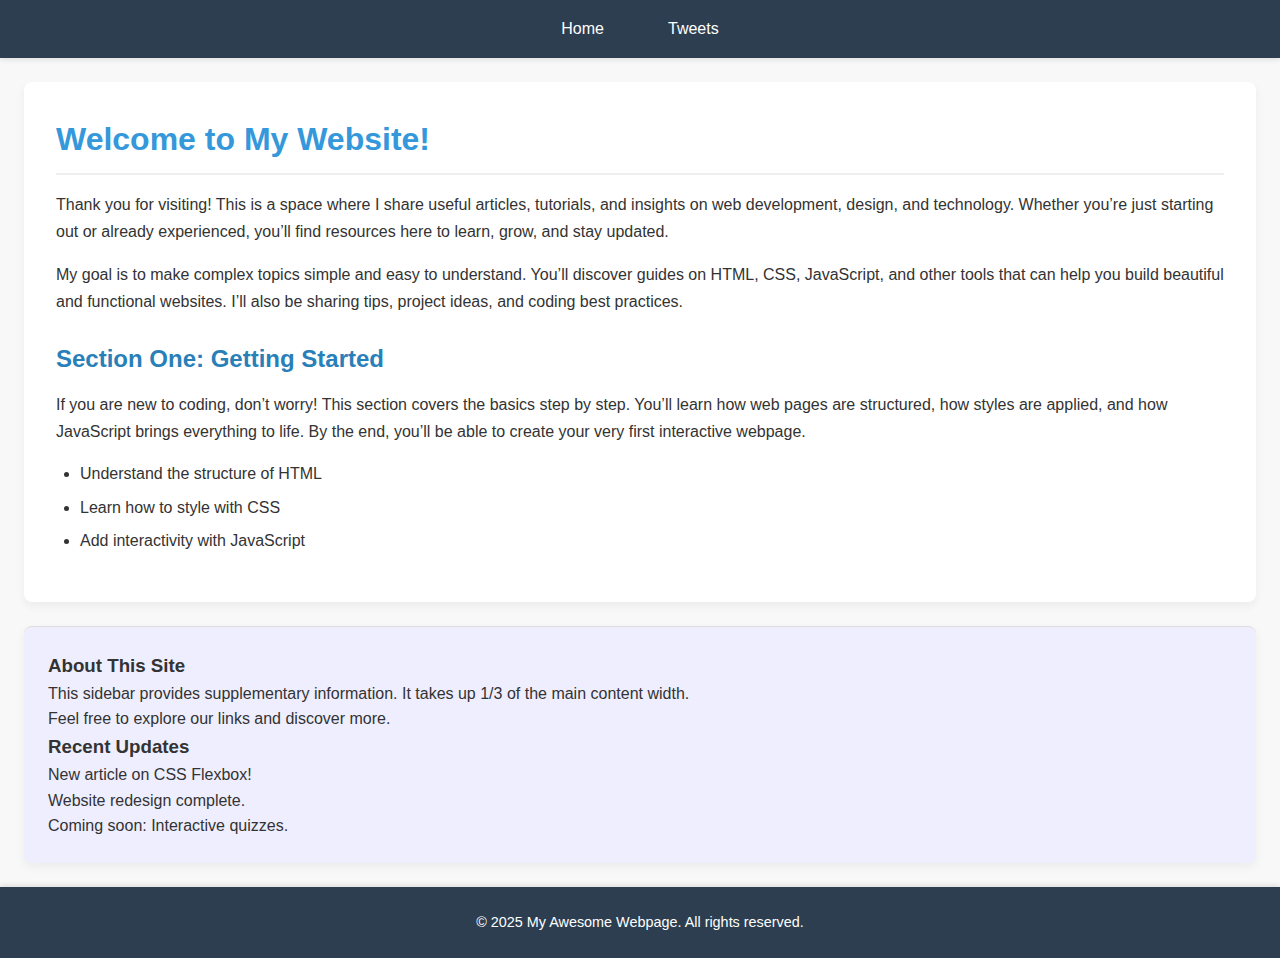
<file: css_basic/index.html>
<!DOCTYPE html>
<html lang="en">
<head>
    <meta charset="UTF-8">
    <meta name="viewport" content="width=device-width, initial-scale=1.0"> <!-- Task 2: Viewport meta tag -->
    <title>My Awesome Webpage</title>
    <link href="base.css" rel="stylesheet">   <!-- Task 0: Link to base.css -->
    <link href="styles.css" rel="stylesheet"> <!-- Task 0: Link to styles.css -->
</head>
<body class="works_on_smartphone"> <!-- Task 2: Add works_on_smartphone class -->

    <header>
        <nav>
            <ul>
                <li><a href="index.html">Home</a></li>
                <li><a href="tweets.html">Tweets</a></li>
            </ul>
        </nav>
    </header>

    <main>
<article>
  <h1>Welcome to My Website!</h1>
  <p>
    Thank you for visiting! This is a space where I share useful articles, tutorials, and insights 
    on web development, design, and technology. Whether you’re just starting out or already 
    experienced, you’ll find resources here to learn, grow, and stay updated.
  </p>

  <p>
    My goal is to make complex topics simple and easy to understand. 
    You’ll discover guides on HTML, CSS, JavaScript, and other tools 
    that can help you build beautiful and functional websites. 
    I’ll also be sharing tips, project ideas, and coding best practices.
  </p>
  
  <h2>Section One: Getting Started</h2>
  <p>
    If you are new to coding, don’t worry! This section covers the 
    basics step by step. You’ll learn how web pages are structured, 
    how styles are applied, and how JavaScript brings everything to life. 
    By the end, you’ll be able to create your very first interactive webpage.
  </p>
  
  <ul>
    <li>Understand the structure of HTML</li>
    <li>Learn how to style with CSS</li>
    <li>Add interactivity with JavaScript</li>
  </ul>
</article>


        <aside>
            <h3>About This Site</h3>
            <p>This sidebar provides supplementary information. It takes up 1/3 of the main content width.</p>
            <p>Feel free to explore our links and discover more.</p>
            <h3>Recent Updates</h3>
            <ul>
                <li>New article on CSS Flexbox!</li>
                <li>Website redesign complete.</li>
                <li>Coming soon: Interactive quizzes.</li>
            </ul>
        </aside>
    </main>

    <footer>
        <p>&copy; 2025 My Awesome Webpage. All rights reserved.</p>
    </footer>

</body>
</html>
</file>
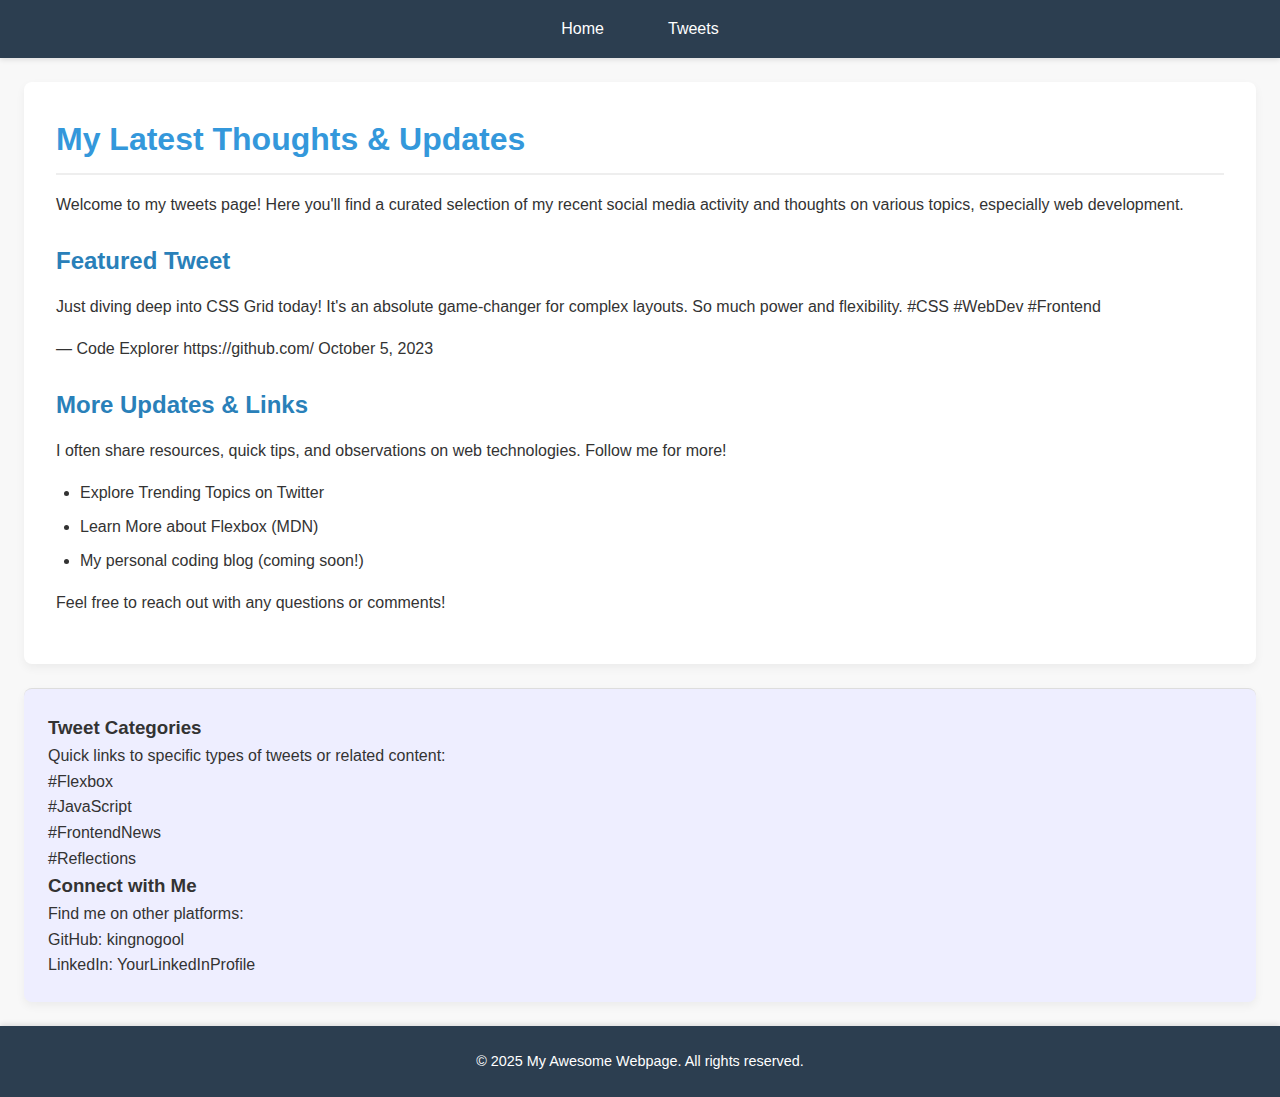
<file: css_basic/tweets.html>
<!DOCTYPE html>
<html lang="en">
<head>
    <meta charset="UTF-8">
    <meta name="viewport" content="width=device-width, initial-scale=1.0">
    <title>My Latest Tweets</title>
    <!-- Task 0: Link to base.css and styles.css -->
    <link href="base.css" rel="stylesheet">
    <link href="styles.css" rel="stylesheet">
</head>
<body class="works_on_smartphone"> <!-- Task 2: Add works_on_smartphone class -->

    <header>
        <nav>
            <ul>
                <li><a href="index.html">Home</a></li>
                <li><a href="tweets.html">Tweets</a></li>
            </ul>
        </nav>
    </header>

    <main>
        <article>
            <h1>My Latest Thoughts & Updates</h1>
            <p>Welcome to my tweets page! Here you'll find a curated selection of my recent social media activity and thoughts on various topics, especially web development.</p>

            <h2>Featured Tweet</h2>
            <!-- Example of an embedded tweet using Twitter's widget code -->
            <!-- Replace with an actual tweet or use a mock blockquote if you don't want to embed -->
            <blockquote class="twitter-tweet" data-lang="en">
                <p lang="en" dir="ltr">Just diving deep into CSS Grid today! It's an absolute game-changer for complex layouts. So much power and flexibility. #CSS #WebDev #Frontend</p>
                &mdash; Code Explorer https://github.com/ <a href="https://https://github.com/">October 5, 2023</a>
            </blockquote>
            <script async src="https://platform.twitter.com/widgets.js" charset="utf-8"></script>

            <h2>More Updates & Links</h2>
            <p>I often share resources, quick tips, and observations on web technologies. Follow me for more!</p>
            <ul>
                <li><a href="https://twitter.com/explore" target="_blank">Explore Trending Topics on Twitter</a></li>
                <li><a href="https://developer.mozilla.org/en-US/docs/Web/CSS/CSS_Flexible_Box_Layout/Basic_Concepts_of_Flexbox" target="_blank">Learn More about Flexbox (MDN)</a></li>
                <li>My personal coding blog (coming soon!)</li>
            </ul>

            <p>Feel free to reach out with any questions or comments!</p>
        </article>

        <aside>
            <h3>Tweet Categories</h3>
            <p>Quick links to specific types of tweets or related content:</p>
            <ul>
                <li><a href="#flexbox-tweets">#Flexbox</a></li>
                <li><a href="#javascript-updates">#JavaScript</a></li>
                <li><a href="#frontend-news">#FrontendNews</a></li>
                <li><a href="#personal-reflections">#Reflections</a></li>
            </ul>

            <h3>Connect with Me</h3>
            <p>Find me on other platforms:</p>
            <ul>
                <li>GitHub: <a href="https://github.com/your-github-kingnogool" target="_blank">kingnogool</a></li>
                <li>LinkedIn: <a href="https://linkedin.com/in/your-linkedin-profile" target="_blank">YourLinkedInProfile</a></li>
            </ul>
        </aside>
    </main>

    <footer>
        <p>&copy; 2025 My Awesome Webpage. All rights reserved.</p>
    </footer>

</body>
</html>
</file>
<file: css_basic/styles.css>
/* styles.css */

/* Task 1: Positioning with Flexbox - MODIFIED FOR STACKED LAYOUT */
body {
    display: flex;
    flex-direction: column; /* Stacks header, main, footer vertically */
    min-height: 100vh; /* Ensures body takes full viewport height for footer to be at bottom */
}

main {
    display: flex;
    flex-direction: column; /* <-- KEEPS: Stacks article and aside vertically */
    flex: auto; /* Allows main to grow and shrink, taking available space */
    gap: 1.5rem; /* Adds space between article and aside */
    padding: 1.5rem; /* Padding around the main content area */
}

article {
    flex: 1 1 auto; /* KEEPS: Make article take full available width/height (when stacked) */
    overflow-y: auto; /* Enables vertical scrolling within article if content overflows */
    background-color: white;
    padding: 2rem;
    border-radius: 8px;
    box-shadow: 0 4px 10px rgba(0, 0, 0, 0.05);
}

aside {
    flex: 1 1 auto; /* KEEPS: Make aside take full available width/height (when stacked) */
    overflow-y: auto; /* Enables vertical scrolling within aside if content overflows */
    background-color: #eef;
    padding: 1.5rem;
    border-radius: 8px;
    box-shadow: 0 4px 10px rgba(0, 0, 0, 0.05);
    border-left: none; /* KEEPS: No left border as it's not side-by-side */
    border-top: 1px solid #ddd; /* Add a subtle top border for separation if desired */
}

/* Task 3: Additional Styling */

header {
    background-color: #2c3e50; /* Dark blue/grey */
    color: white;
    padding: 1rem 1.5rem;
    box-shadow: 0 2px 5px rgba(0, 0, 0, 0.1);
}

header nav ul {
    display: flex;
    flex-direction: row; /* <-- REVERTED: Header nav items are now horizontal */
    justify-content: center; /* Center navigation links */
    align-items: center; /* Vertically align items */
    gap: 2rem; /* Space between nav items */
}

header nav li {
    margin: 0;
}

header nav a {
    color: white;
    text-decoration: none;
    padding: 0.5rem 1rem;
    transition: background-color 0.3s ease;
    border-radius: 4px;
    /* Removed width: 100% and text-align: center; as they are not ideal for horizontal nav items */
}

header nav a:hover {
    background-color: #34495e; /* Slightly lighter dark blue/grey on hover */
}

/* Specific styling for the logo within the header nav */
header nav .logo {
    margin-right: auto; /* <-- REVERTED: Pushes other nav items to the right when horizontal */
    margin-bottom: 0; /* <-- REVERTED: No bottom margin for horizontal nav */
    font-size: 2.2em; /* Emphasize the logo */
    color: #e67e22; /* Orange color for logo */
    padding-left: 0;
    transition: transform 0.3s ease;
}

header nav .logo:hover {
    background-color: transparent;
    transform: scale(1.1);
}

/* Styling for content within article */
article h1 {
    color: #3498db;
    margin-bottom: 1rem;
    border-bottom: 2px solid #eee;
    padding-bottom: 0.5rem;
}

article h2 {
    color: #2980b9;
    margin-top: 1.5rem;
    margin-bottom: 0.8rem;
}

article p {
    margin-bottom: 1rem;
    line-height: 1.7;
}

article ul {
    list-style-type: disc;
    margin-left: 1.5rem;
    margin-bottom: 1rem;
}

article li {
    margin-bottom: 0.5rem;
}

footer {
    background-color: #2c3e50;
    color: white;
    text-align: center;
    padding: 1.5rem;
    margin-top: auto;
    box-shadow: 0 -2px 5px rgba(0, 0, 0, 0.1);
    font-size: 0.9em;
}

/* Responsive adjustments - these now address the header on small screens */
@media screen and (max-width: 768px) {
    main {
        flex-direction: column; /* Already column */
        padding: 1rem;
    }

    article, aside {
        flex: 1 1 auto;
        width: 100%;
        margin-bottom: 1rem;
    }

    aside {
        border-left: none;
        border-top: 1px solid #ddd;
        padding-top: 2rem;
    }

    /* Header navigation should stack on small screens for better usability */
    header nav ul {
        flex-direction: column; /* <-- CHANGED: Header nav stacks on small screens */
        gap: 0.5rem;
    }

    header nav .logo {
        margin-right: 0; /* Remove auto-margin to allow centering when stacked */
        margin-bottom: 1rem; /* Add space below logo when stacked */
    }

    header nav a {
        width: 100%; /* Make links full width when stacked */
        text-align: center; /* Center text when links are full width */
    }
}
</file>
<file: css_basic/base.css>
/* base.css */

/* Basic CSS Reset */
*, *::before, *::after {
    box-sizing: border-box;
    margin: 0;
    padding: 0;
}

body {
    line-height: 1.6;
    -webkit-font-smoothing: antialiased;
    text-rendering: optimizeLegibility;
    font-family: sans-serif; /* A sensible default font */
    color: #333;
    background-color: #f8f8f8;
}

img {
    max-width: 100%;
    display: block;
}

a {
    text-decoration: none;
    color: inherit;
}

/* Base styles for list items (often used in nav/footer) */
ul {
    list-style: none;
}

/* Styles for the "works_on_smartphone" class - from the assignment hint */
/* This is a simple example; your provided base.css might have more sophisticated media queries. */
@media screen and (max-width: 768px) {
    .works_on_smartphone main {
        flex-direction: column; /* Stack article and aside on small screens */
    }
    .works_on_smartphone article,
    .works_on_smartphone aside {
        flex: 1 1 auto; /* Make them take full width */
        width: 100%;
    }
}

/* Example style for the logo class, as mentioned in the assignment */
.logo {
    font-size: 1.8em; /* Slightly larger for visual prominence */
    font-weight: bold;
    color: #007bff; /* A distinct color for the logo */
    /* Add any other specific logo styles here */
}

/* You would add more general, foundational styles here */
</file>
